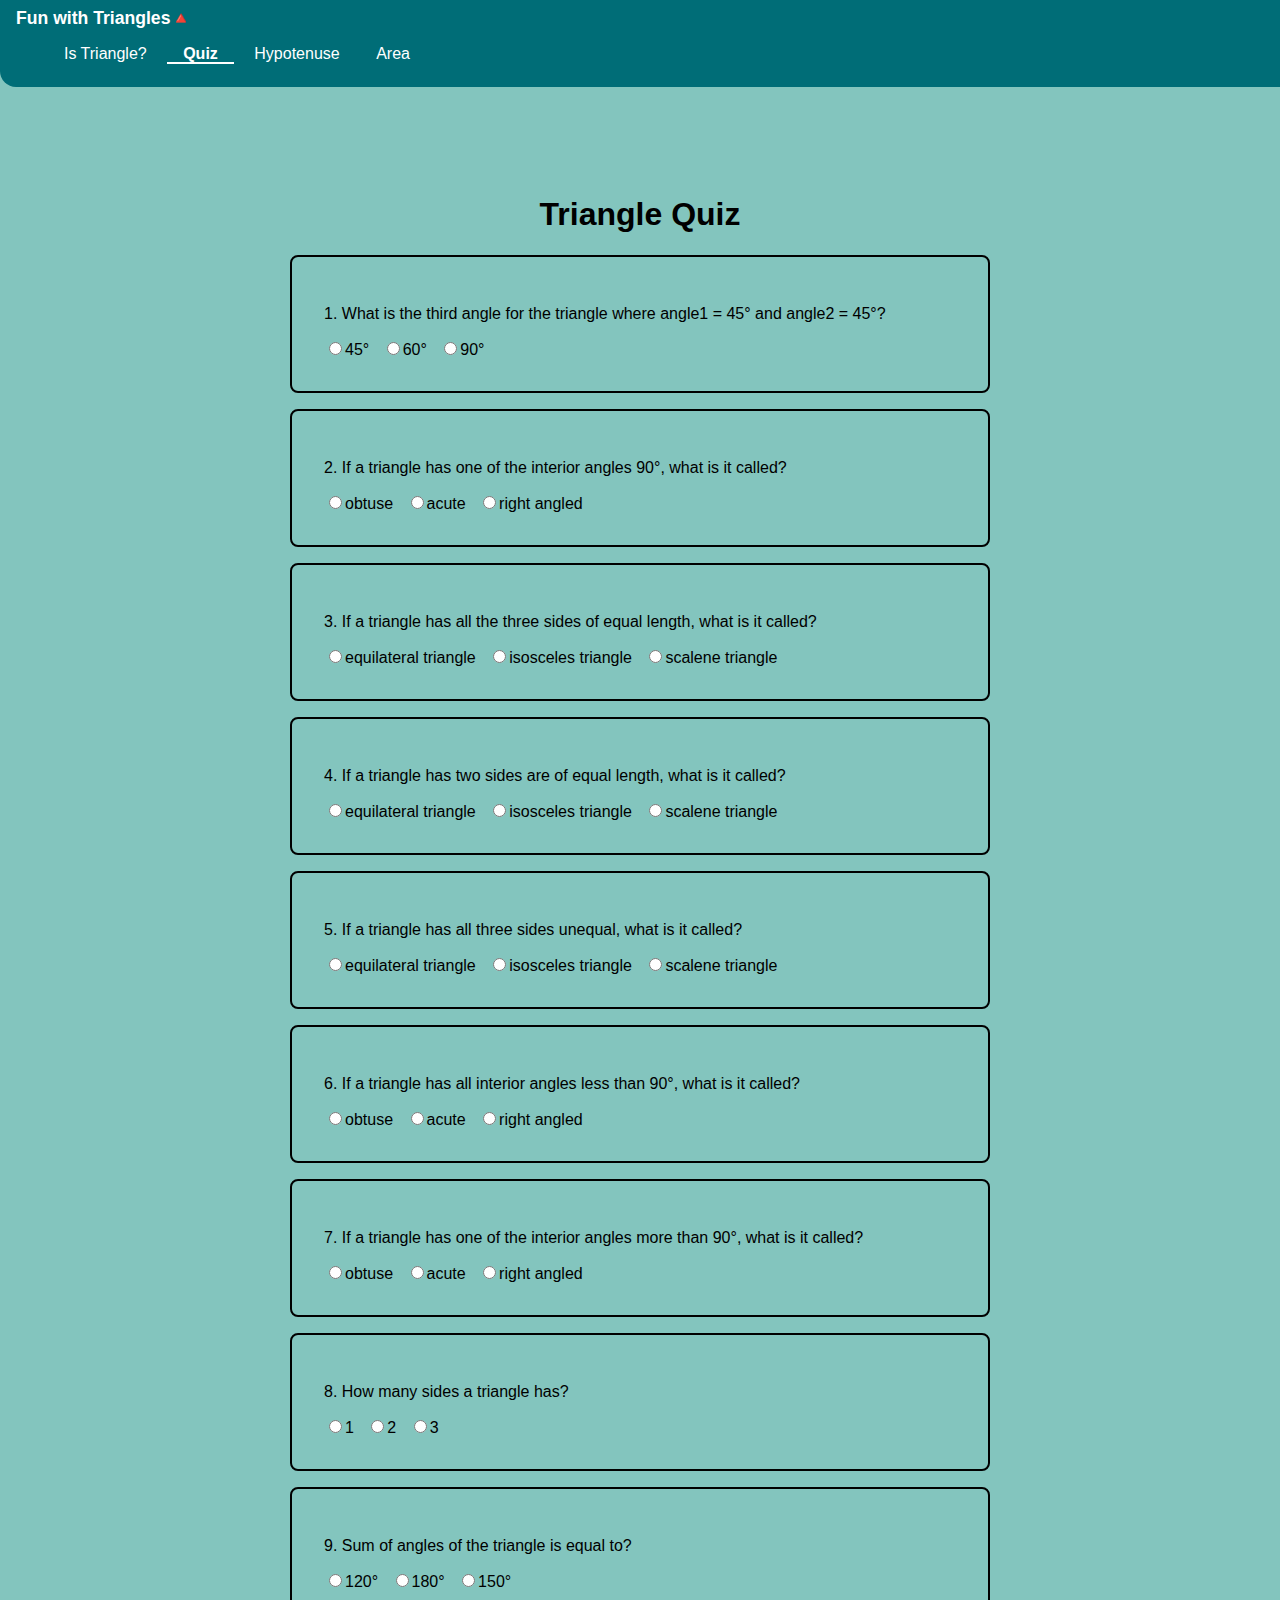
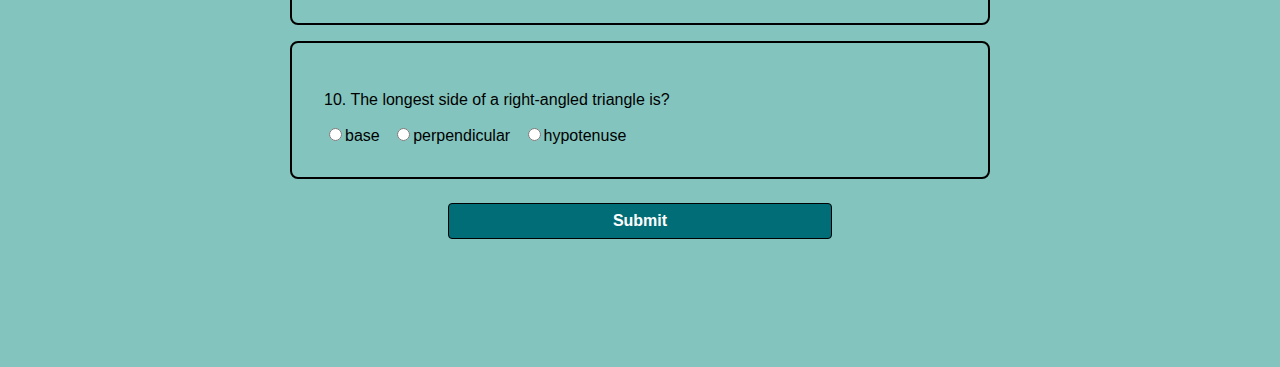
<file: quiz.html>
<!DOCTYPE html>
<html lang="en">
<head>
    <meta charset="UTF-8">
    <meta http-equiv="X-UA-Compatible" content="IE=edge">
    <meta name="viewport" content="width=device-width, initial-scale=1.0">
    <title>Triangle Quiz</title>
    <link rel="stylesheet" href="styles.css">
    <link rel="shortcut icon" href="./images/triangle.png" type="image/x-icon">
</head>
<body>
    <nav class="navigation">
        <div class="nav-brand-name">Fun with Triangles🔺</div>
        <ul class="list-non-bullet nav-prop">
            <li class="list-inline"><a class="link-nav" href="/">Is Triangle?</a></li>
            <li class="list-inline"><a class="link-nav nav-link-active" href="/quiz.html">Quiz</a></li>
            <li class="list-inline"><a class="link-nav" href="/hypotenuse.html">Hypotenuse</a></li>
            <li class="list-inline"><a class="link-nav" href="/area.html">Area</a></li>
        </ul>
    </nav>


        <form class="form-container quiz-form">
            <h1>Triangle Quiz</h1>
            <div class="quiz-container">
                <p>1. What is the third angle for the triangle where angle1 = 45° and angle2 = 45°?</p>
                <label><input type="radio" name ="question1" value="45°" />45°</label>
                <label><input type="radio" name ="question1" value="60°" />60°</label>
                <label><input type="radio" name ="question1" value="90°" />90°</label>
            </div>

            <div class="quiz-container">
                <p>2. If a triangle has one of the interior angles 90°, what is it called?</p>
                <label><input type="radio" name ="question2" value="obtuse" />obtuse</label>
                <label><input type="radio" name ="question2" value="acute" />acute</label>
                <label><input type="radio" name ="question2" value="right angled" />right angled</label>
            </div>

            <div class="quiz-container">
                <p>3. If a triangle has all the three sides of equal length, what is it called?</p>
                <label><input type="radio" name ="question3" value="equilateral triangle" />equilateral triangle</label>
                <label><input type="radio" name ="question3" value="isosceles triangle" />isosceles triangle</label>
                <label><input type="radio" name ="question3" value="scalene triangle" />scalene triangle</label>
            </div>

            <div class="quiz-container">
                <p>4. If a triangle has two sides are of equal length, what is it called?</p>
                <label><input type="radio" name ="question4" value="equilateral triangle" />equilateral triangle</label>
                <label><input type="radio" name ="question4" value="isosceles triangle" />isosceles triangle</label>
                <label><input type="radio" name ="question4" value="scalene triangle" />scalene triangle</label>
            </div>

            <div class="quiz-container">
                <p>5. If a triangle has all three sides unequal, what is it called?</p>
                <label><input type="radio" name ="question5" value="equilateral triangle" />equilateral triangle</label>
                <label><input type="radio" name ="question5" value="isosceles triangle" />isosceles triangle</label>
                <label><input type="radio" name ="question5" value="scalene triangle" />scalene triangle</label>
            </div>

            <div class="quiz-container">
                <p>6. If a triangle has all interior angles less than 90°, what is it called?</p>
                <label><input type="radio" name ="question6" value="obtuse" />obtuse</label>
                <label><input type="radio" name ="question6" value="acute" />acute</label>
                <label><input type="radio" name ="question6" value="right angled" />right angled</label>
            </div>

            <div class="quiz-container">
                <p>7. If a triangle has one of the interior angles more than 90°, what is it called?</p>
                <label><input type="radio" name ="question7" value="obtuse" />obtuse</label>
                <label><input type="radio" name ="question7" value="acute" />acute</label>
                <label><input type="radio" name ="question7" value="right angled" />right angled</label>
            </div>

            <div class="quiz-container">
                <p>8. How many sides a triangle has?</p>
                <label><input type="radio" name ="question8" value="1" />1</label>
                <label><input type="radio" name ="question8" value="2" />2</label>
                <label><input type="radio" name ="question8" value="3" />3</label>
            </div>

            <div class="quiz-container">
                <p>9. Sum of angles of the triangle is equal to?</p>
                <label><input type="radio" name ="question9" value="120°" />120°</label>
                <label><input type="radio" name ="question9" value="180°" />180°</label>
                <label><input type="radio" name ="question9" value="150°" />150°</label>
            </div>

            <div class="quiz-container">
                <p>10. The longest side of a right-angled triangle is?</p>
                <label><input type="radio" name ="question10" value="base" />base</label>
                <label><input type="radio" name ="question10" value="perpendicular" />perpendicular</label>
                <label><input type="radio" name ="question10" value="hypotenuse" />hypotenuse</label>
            </div>
        </form>
        
        <button id="submit-answer-btn">Submit</button>
        <div id="score-output"></div>
</body>
<script src="./quiz.js"></script>
</html>
</file>
<file: styles.css>
body {
    background-color: #83c5be;
    font-family: 'Montserrat', sans-serif; 
    margin: 0px;
    margin-bottom: 4rem;
}

.navigation{
    background-color: #006d77;
    color: white;
    padding: 0.5rem 0.5rem;
    border-bottom-left-radius: 1rem;
}

.nav-brand-name{
    margin-left: 0.5rem;
    font-weight: bold;
    font-size: 1.1rem;
}

.nav-prop{
    text-align: left;
}

.list-non-bullet{
    list-style: none;
}

.list-inline{
    display: inline;
}

.link-nav{
    color: white;
    text-decoration: none;
    padding: 0rem 1rem;
}

.nav-link-active{
    font-weight: bold;
    border-bottom: 2px solid;
}

/* For is Triangle? */
.container{
    padding: 0rem 1rem;
    max-width: 600px;
    margin: auto;
    margin-top: 5rem;
    padding: 0.5rem 0.5rem;
    text-align: center;
}

.label-is-triangle{
    font-weight: bold;
    font-size: 1.1rem;
    padding-top: 0.5rem;
}

.angle-input{
    display: block;
    width: 100%;
    margin: auto;
    margin-bottom: 0.5rem;
    font-size: 1rem;
    text-align: center;
    padding: 0.5rem;
    border: 1.5px solid black;
    border-radius: 0.3rem;
}

#btn-is-triangle{
    display: block;
    margin: auto;
    margin-top: 1rem;
    margin-bottom: 1rem;
    padding: 0.5rem;
    border-radius: 0.5rem;
    border: 2px solid black;
    background-color: #006d77;
    color: white;
    cursor: pointer;
}

#output{
    font-size: x-large;
    padding: 1rem;
    font-weight: bold;
}

#btn-is-triangle:hover{
    opacity: 0.7;
}

/* For Triangle Quiz */
.form-container{
    padding: 0rem 1rem;
    max-width: 700px;
    margin: auto;
    margin-top: 5rem;
    padding: 0.5rem 0.5rem;
    text-align: center;
}

.quiz-container {
	padding: 2rem;
	border: 2px solid black;
	border-radius: 0.5rem;
	margin: 1rem 0;
    text-align: left;
}

.quiz-container p {
	margin-bottom: 1rem;
}

.quiz-container label {
	margin-right: 0.5rem;
}

#submit-answer-btn{
    display: block;
    margin: auto;
    padding: 0.5rem;
    text-align: center;
    background: #006d77;
    color: black;
    border: 1px solid black;
    border-radius: 0.25rem;
    width: 30%;
    font-weight: bold;
    font-size: 1rem;
    color: white;
    cursor: pointer;   
}

#score-output{
    text-align: center;
    font-size: x-large;
    padding: 1rem;
    font-weight: bold;
    margin-top: 2rem;
    margin-bottom: 2rem;
}

#submit-answer-btn:hover{
    opacity: 0.7;
}

/* For Hypotenuse */
.header{
    text-align: center;
    margin-top: 1rem;
}

.header-image{
    max-width: 100%;
    width: 300px;
    height: 300px;
    display: block;
    margin: auto;
}

.container-hypo-area{
    padding: 0rem 1rem;
    max-width: 600px;
    margin: auto;
    margin-top: 1rem;
    padding: 0.5rem 0.5rem;
    text-align: center;
}

#perpendicular{
    display: block;
    width: 50%;
    margin: auto;
    padding: 0.5rem 0.5rem;
    border-radius: 0.25rem;
    margin-bottom: 1rem;
    text-align: center;
}

#base{
    display: block;
    width: 50%;
    margin: auto;
    padding: 0.5rem 0.5rem;
    border-radius: 0.25rem;
    margin-bottom: 1rem;
    text-align: center;
}

.hypo{
    font-size: 1.1rem;
    font-weight: bold;
}

#btn-hypotenuse{
    display: block;
    margin: auto;
    margin-top: 1rem;
    margin-bottom: 1rem;
    padding: 0.5rem;
    border-radius: 0.5rem;
    border: 2px solid black;
    background-color: #006d77;
    color: white;
    cursor: pointer;
}

#btn-hypotenuse:hover{
    opacity: 0.7;
}

#hypotenuse-output{
    font-size: x-large;
    padding: 1rem;
    font-weight: bold;
}

/* For Area */
#base-area{
    display: block;
    width: 50%;
    margin: auto;
    padding: 0.5rem 0.5rem;
    border-radius: 0.25rem;
    margin-bottom: 1rem;
    text-align: center;
}

#height{
    display: block;
    width: 50%;
    margin: auto;
    padding: 0.5rem 0.5rem;
    border-radius: 0.25rem;
    margin-bottom: 1rem;
    text-align: center;
}

#btn-area{
    display: block;
    margin: auto;
    margin-top: 1rem;
    margin-bottom: 1rem;
    padding: 0.5rem;
    border-radius: 0.5rem;
    border: 2px solid black;
    background-color: #006d77;
    color: white;
    cursor: pointer;
}

#btn-area:hover{
    opacity: 0.7;
}

#area-output{
    font-size: x-large;
    padding: 1rem;
    font-weight: bold;
}
</file>
